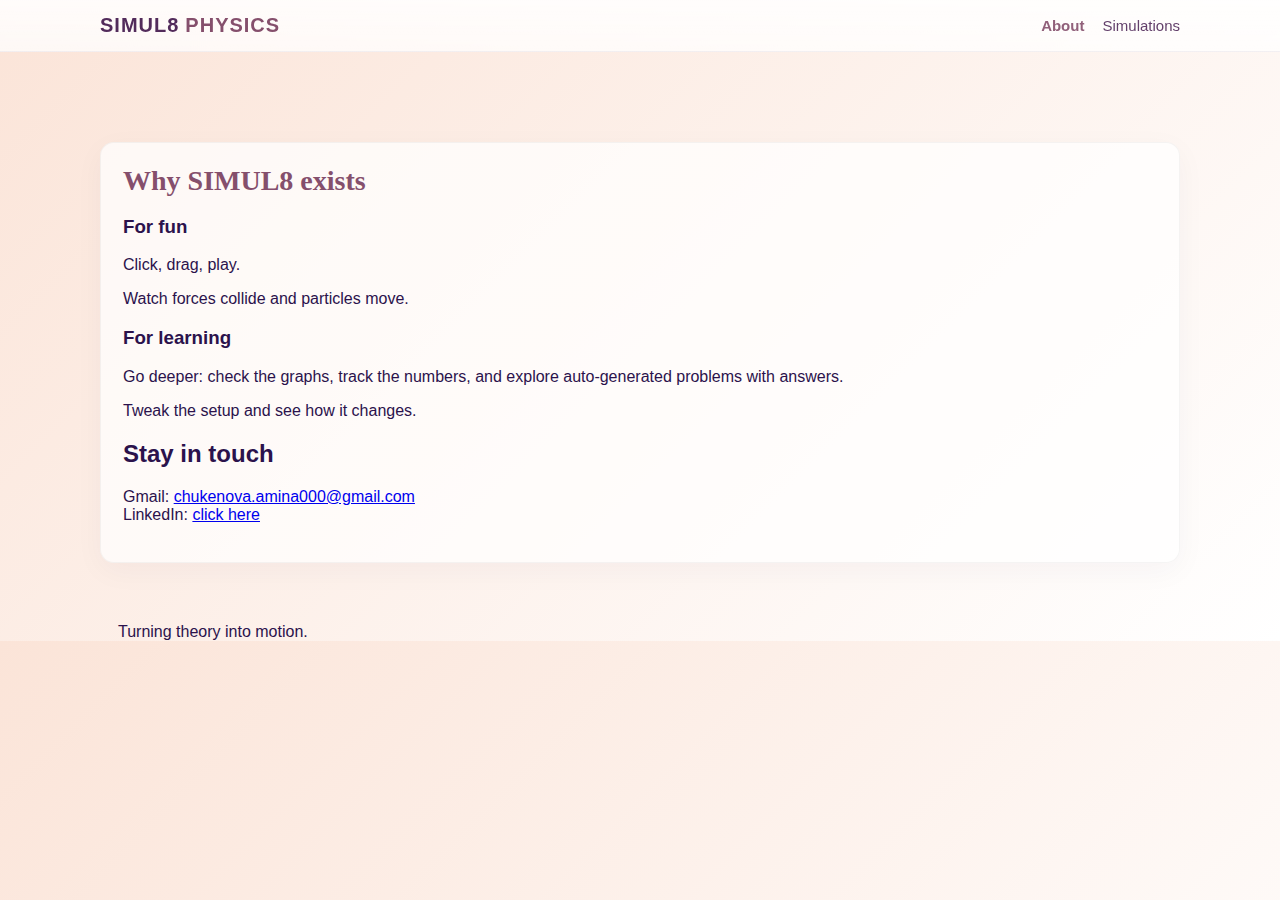
<file: index.html>
<!doctype html>
<html lang="en">
<head>
  <meta charset="utf-8" />
  <meta name="viewport" content="width=device-width,initial-scale=1" />
  <title>Physics Playground — About</title>

  <link rel="stylesheet" href="style.css">
</head>
<body>
  <header class="site-header">
    <div class="container header-inner">
      <div class="logo">SIMUL8<span class="accent">PHYSICS</span></div>
      <nav class="nav">
        <a href="index.html" class="nav-link active">About</a>
        <a href="simulations.html" class="nav-link">Simulations</a>
      </nav>
    </div>
  </header>

  <main class="container main-about">
    <article class="card about-card">
      <h1 class="title">Why SIMUL8 exists</h1>
      <h3>For fun</h3>
      <p>Click, drag, play.</p>
      <p>Watch forces collide and particles move.</p>
      <h3>For learning</h3>
      <p>Go deeper: check the graphs, track the numbers, and explore auto-generated problems with answers.</p>
      <p>Tweak the setup and see how it changes.</p>
     

      <h2>Stay in touch</h2>
      <p>
        Gmail: <a href="mailto:you@example.com">chukenova.amina000@gmail.com</a><br/>
        LinkedIn: <a href="https://www.linkedin.com/in/amina-chukenova-61a22b370?utm_source=share&utm_campaign=share_via&utm_content=profile&utm_medium=ios_app" target="_blank">click here</a>
      </p>
    </article>
  </main>

  <footer class="site-footer">
    <div class="container">Turning theory into motion.</div>
  </footer>

  <script src="app.js"></script>
</body>
</html>
</file>
<file: style.css>
:root {
  --pale: #FBE4D8;
  --dust: #DFB6B2;
  --plum: #854F6C;
  --deep: #522B5B;
  --ink: #2B124C;
  --glass: rgba(255, 255, 255, 0.72);
  --muted: rgba(43, 18, 76, 0.06);
}

body {
  font-family: "Century Gothic", "Paneurop", "CenturyGothic", Arial, Helvetica, sans-serif;
  background: linear-gradient(135deg, var(--pale), #fff);
  color: var(--ink);
  margin: 0;
  -webkit-font-smoothing: antialiased;
}

.container {
  max-width: 1080px;
  margin: 0 auto;
  padding: 0 18px;
  box-sizing: border-box;
}

.site-header {
  position: sticky;
  top: 0;
  z-index: 40;
  background: linear-gradient(180deg, rgba(255, 255, 255, 0.88), rgba(255, 255, 255, 0.75));
  backdrop-filter: blur(6px);
  border-bottom: 1px solid var(--muted);
}

.header-inner {
  display: flex;
  align-items: center;
  justify-content: space-between;
  padding: 14px 0;
}

.logo {
  font-weight: 700;
  letter-spacing: 1px;
  font-size: 20px;
  color: var(--deep);
}

.logo .accent {
  color: var(--plum);
  margin-left: 6px;
}

.nav {
  display: flex;
  gap: 18px;
  align-items: center;
}

.nav-link {
  color: var(--deep);
  text-decoration: none;
  opacity: .9;
  font-size: 15px;
}

.nav-link.active {
  font-weight: 700;
  color: var(--plum);
}

.nav-link:hover {
  color: var(--plum);
  transform: translateY(-1px);
  transition: all .14s ease;
}

.main-about {
  padding: 90px 0 60px;
}

.sim-main {
  display: grid;
  grid-template-columns: 240px 1fr;
  gap: 28px;
  padding: 64px 0;
  align-items: start;
}

.control-drawer {
  background: var(--glass);
  border: 1px solid rgba(0, 0, 0, 0.05);
  padding: 14px;
  border-radius: 12px;
  box-shadow: 0 8px 20px rgba(43, 18, 76, 0.04);
  transition: transform 0.3s ease;
}

.drawer-top {
  display: flex;
  justify-content: space-between;
  align-items: center;
  margin-bottom: 8px;
}

.field,
.label {
  display: block;
  width: 100%;
  font-size: 14px;
  margin-bottom: 8px;
}

.controls-compact .label {
  font-weight: 600;
  margin-top: 8px;
  color: var(--dust);
}

.controls-compact input[type="range"] {
  width: 100%;
  accent-color: var(--plum);
}

.sim-canvas {
  background: linear-gradient(180deg, rgba(255, 255, 255, 0.92), rgba(255, 255, 255, 0.8));
  border-radius: 14px;
  padding: 18px;
  box-shadow: 0 18px 40px rgba(43, 18, 76, 0.06);
  border: 1px solid rgba(0, 0, 0, 0.03);
  display: flex;
  flex-direction: column;
  gap: 10px;
  align-items: stretch;
}

.canvas-wrap {
  flex: 1;
  display: flex;
  align-items: center;
  justify-content: center;
  background: linear-gradient(180deg, #fff, #FBEFEF);
  border-radius: 10px;
  padding: 12px;
}

#simCanvas {
  width: 100%;
  height: 100%;
  max-height: 560px;
  border-radius: 10px;
  background: transparent;
  display: block;
}

.card {
  background: var(--glass);
  padding: 22px;
  border-radius: 14px;
  box-shadow: 0 8px 30px rgba(43, 18, 76, 0.04);
  border: 1px solid rgba(0, 0, 0, 0.04);
}

.title {
  font-family: "Paneurop", "Century Gothic", serif;
  font-size: 28px;
  margin: 0 0 8px;
  color: var(--plum);
}

.btn {
  background: var(--plum);
  color: #fff;
  padding: 8px 12px;
  border-radius: 10px;
  border: none;
  cursor: pointer;
  font-weight: 600;
}

.btn.small {
  padding: 6px 10px;
  font-size: 13px;
  border-radius: 8px;
}

.btn.alt {
  background: transparent;
  color: var(--deep);
  border: 1px solid rgba(43, 18, 76, 0.06);
}

.btn.ghost {
  background: transparent;
  color: var(--deep);
  border: 1px dashed rgba(0, 0, 0, 0.04);
}

.graph-main .card {
  max-width: 900px;
  margin: 32px auto;
  position: relative;
}

.nav-actions {
  position: absolute;
  top: 18px;
  right: 18px;
}

.nav-actions .btn {
  background: var(--deep);
  color: #fff;
  padding: 6px 12px;
  font-size: 14px;
  border-radius: 8px;
}

.control-drawer.hidden {
  transform: translateX(-110%);
}

@media (max-width: 980px) {
  .sim-main {
    grid-template-columns: 1fr;
  }
  .control-drawer {
    order: 2;
  }
  .sim-canvas {
    order: 1;
  }
}
</file>
